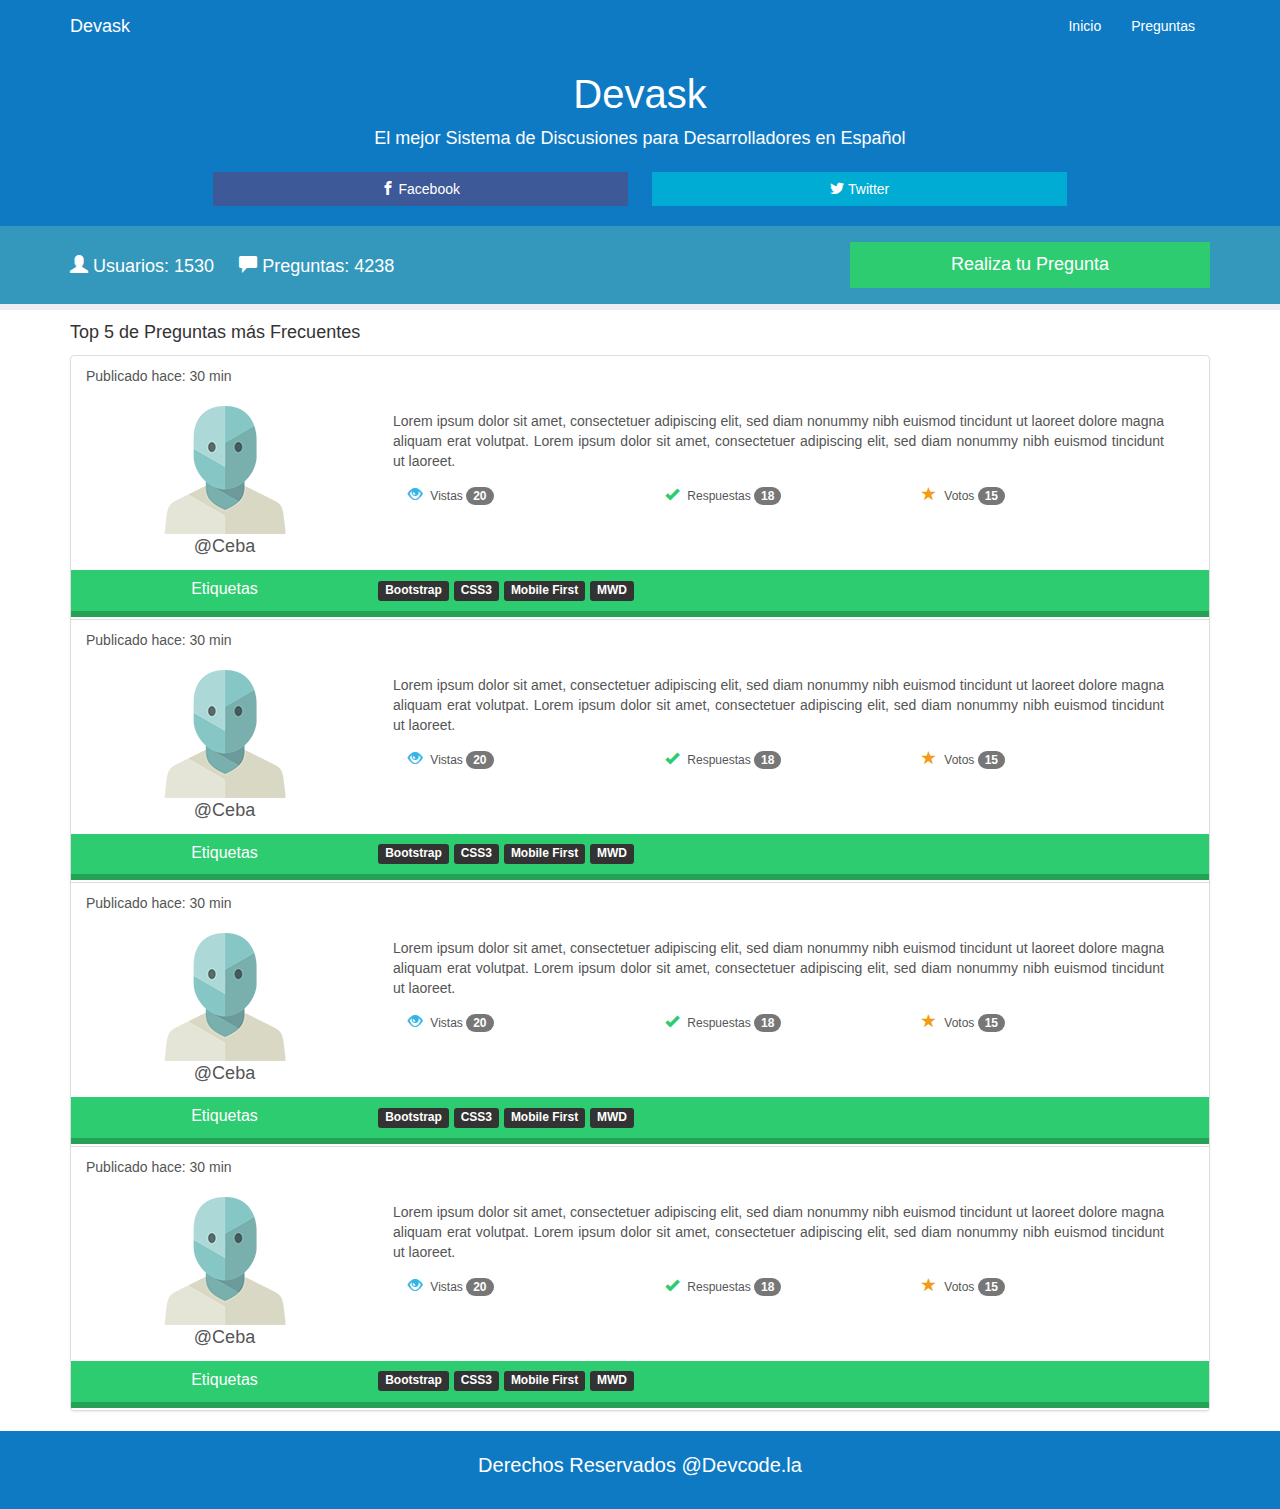
<file: index.html>
<!DOCTYPE html>
<!--[if lt IE 7]>      <html class="no-js lt-ie9 lt-ie8 lt-ie7" lang=""> <![endif]-->
<!--[if IE 7]>         <html class="no-js lt-ie9 lt-ie8" lang=""> <![endif]-->
<!--[if IE 8]>         <html class="no-js lt-ie9" lang=""> <![endif]-->
<!--[if gt IE 8]><!--> <html> <!--<![endif]-->
    <head>
        <meta charset="utf-8">
        <meta http-equiv="X-UA-Compatible" content="IE=edge,chrome=1">
        <title></title>
        <meta name="description" content="">
        <meta name="viewport" content="width=device-width, initial-scale=1">

        <link rel="stylesheet" href="css/bootstrap.min.css">       
        <link rel="stylesheet" href="css/bootstrap-theme.min.css">
        <link rel="stylesheet" href="css/icomoon.css">
        <link rel="stylesheet" href="css/main.css">

        <script src="js/vendor/modernizr-2.8.3-respond-1.4.2.min.js"></script>
    </head>
    <body>  
        <!--[if lt IE 8]>
            <p class="browserupgrade">You are using an <strong>outdated</strong> browser. Please <a href="http://browsehappy.com/">upgrade your browser</a> to improve your experience.</p>
        <![endif]-->
        <!--<script src="//ajax.googleapis.com/ajax/libs/jquery/1.11.2/jquery.min.js"></script> -->

        <!-- Menú de navegación-->
        <nav class="navbar navbar-personalizado"> 
          <div class="container"> 
          
            <div class="navbar-header">
                  <button class="navbar-toggle" data-toggle="collapse" data-target="#menu">
                    <span class="icon-bar app-bar"></span>  
                    <span class="icon-bar app-bar"></span>
                    <span class="icon-bar app-bar"></span>
                  </button>
                  <a href="#" class="navbar-brand link-personalizado">Devask</a>
              </div>

              <div class="collapse navbar-collapse" id="menu">
                  <ul class="nav navbar-nav navbar-right nav-personalizado">
                      <li><a href="#">Inicio</a></li>
                      <li><a href="preguntas.html">Preguntas</a></li>                      
                  </ul>                 
              </div>
          </div>
        </nav>
        
        <section class="app-principal">
          <div class="container">
            <h1 class="app-titulo">Devask</h1>
            <p class="app-desc">El mejor Sistema de Discusiones para Desarrolladores en Español </p>
            <div class="app-redes">
              <div class="app-sociales">
                <div class="app-facebook">
                  <button class="btn btn-facebook btn-block">
                    <span class="icon-facebook"></span>
                    <span>Facebook</span>
                  </button>
                </div>
                <div class="app-twitter">
                  <button class="btn btn-twitter btn-block">
                    <span class="icon-twitter"></span>
                    <span>Twitter</span>
                  </button>
                </div>
              </div>
            </div>
          </div>
        </section>
        
        <!-- Boton para preguntar-->
        <section class="app-preguntar">
          <div class="container">
            <div class="row">
              <div class="hidden-xs col-sm-6">
                <div class="app-datos">
                  <div class="gl-usuario">
                    <span class="glyphicon glyphicon-user"></span>
                    <span>Usuarios: 1530</span>
                  </div>
                  <div class="gl-preguntas">
                    <span class="glyphicon glyphicon-comment"></span>
                    <span>Preguntas: 4238</span>
                  </div>
                </div>
              </div>
              <div class="col-xs-12 col-sm-offset-2 col-sm-4">
                <button class="btn btn-block btn-preguntar btn-lg">
                  <span>Realiza tu Pregunta</span>
                </button>
              </div>
            </div>
          </div>
        </section>
        
        <!-- Lista de comentarios-->
        <section class="container">
          <p class="app-top">Top 5 de Preguntas más Frecuentes</p>
          <div class="list-group">
            <a href="preguntas.html" class="list-group-item">
              <div class="row">
                <div class="col-xs-12 col-sm-12 col-md-12">
                  <span>Publicado hace: 30 min</span><br><br>
                </div>
                <div class="col-xs-12 col-sm-12 col-md-12">
                  <div class="col-xs-3">
                    <figure>
                      <img src="img/usuario.png" alt="Usuario" class="img-responsive app-img-centrar"></img>
                      <p class="app-user">@Ceba</p>
                    </figure>
                  </div>
                  <div class="col-xs-9">
                    <div class="col-xs-12">
                      <p class="app-justificar">Lorem ipsum dolor sit amet, consectetuer adipiscing elit,
                      sed diam nonummy nibh euismod tincidunt ut laoreet dolore magna aliquam erat volutpat.
                      Lorem ipsum dolor sit amet, consectetuer adipiscing elit, sed diam nonummy nibh euismod tincidunt ut laoreet.</p>
                    </div>
                    <div class="hidden-xs col-sm-12 app-textM">
                      <div class="col-sm-4">
                        <span class="glyphicon glyphicon-eye-open gl-vistas"></span>
                        <span>Vistas</span>
                        <span class="badge">20</span>
                      </div>
                      <div class="col-sm-4">
                        <span class="glyphicon glyphicon-ok gl-respuestas"></span>
                        <span>Respuestas</span>
                        <span class="badge">18</span>
                      </div>
                      <div class="col-sm-4">
                        <span class="glyphicon glyphicon-star gl-votos"></span>
                        <span>Votos</span>
                        <span class="badge">15</span>
                      </div>
                    </div>
                  </div>
                </div>
                <div class="hidden-xs hidden-sm col-md-12 app-etiquetas">
                  <div class="col-md-3">
                    <p class="app-centrar">Etiquetas</p>
                  </div>
                  <div class="col-md-9">
                    <span class="label label-etiqueta">Bootstrap</span>
                    <span class="label label-etiqueta">CSS3</span>
                    <span class="label label-etiqueta">Mobile First</span>
                    <span class="label label-etiqueta">MWD</span>
                  </div>
                </div>
              </div>
            </a>
            <a href="preguntas.html" class="list-group-item">
              <div class="row">
                <div class="col-xs-12 col-sm-12 col-md-12">
                  <span>Publicado hace: 30 min</span><br><br>
                </div>
                <div class="col-xs-12 col-sm-12 col-md-12">
                  <div class="col-xs-3">
                    <figure>
                      <img src="img/usuario.png" alt="Usuario" class="img-responsive app-img-centrar"></img>
                      <p class="app-user">@Ceba</p>
                    </figure>
                  </div>
                  <div class="col-xs-9">
                    <div class="col-xs-12">
                      <p class="app-justificar">Lorem ipsum dolor sit amet, consectetuer adipiscing elit,
                      sed diam nonummy nibh euismod tincidunt ut laoreet dolore magna aliquam erat volutpat.
                      Lorem ipsum dolor sit amet, consectetuer adipiscing elit, sed diam nonummy nibh euismod tincidunt ut laoreet.</p>
                    </div>
                    <div class="hidden-xs col-sm-12 app-textM">
                      <div class="col-sm-4">
                        <span class="glyphicon glyphicon-eye-open gl-vistas"></span>
                        <span>Vistas</span>
                        <span class="badge">20</span>
                      </div>
                      <div class="col-sm-4">
                        <span class="glyphicon glyphicon-ok gl-respuestas"></span>
                        <span>Respuestas</span>
                        <span class="badge">18</span>
                      </div>
                      <div class="col-sm-4">
                        <span class="glyphicon glyphicon-star gl-votos"></span>
                        <span>Votos</span>
                        <span class="badge">15</span>
                      </div>
                    </div>
                  </div>
                </div>
                <div class="hidden-xs hidden-sm col-md-12 app-etiquetas">
                  <div class="col-md-3">
                    <p class="app-centrar">Etiquetas</p>
                  </div>
                  <div class="col-md-9">
                    <span class="label label-etiqueta">Bootstrap</span>
                    <span class="label label-etiqueta">CSS3</span>
                    <span class="label label-etiqueta">Mobile First</span>
                    <span class="label label-etiqueta">MWD</span>
                  </div>
                </div>
              </div>
            </a>
            <a href="preguntas.html" class="list-group-item">
              <div class="row">
                <div class="col-xs-12 col-sm-12 col-md-12">
                  <span>Publicado hace: 30 min</span><br><br>
                </div>
                <div class="col-xs-12 col-sm-12 col-md-12">
                  <div class="col-xs-3">
                    <figure>
                      <img src="img/usuario.png" alt="Usuario" class="img-responsive app-img-centrar"></img>
                      <p class="app-user">@Ceba</p>
                    </figure>
                  </div>
                  <div class="col-xs-9">
                    <div class="col-xs-12">
                      <p class="app-justificar">Lorem ipsum dolor sit amet, consectetuer adipiscing elit,
                      sed diam nonummy nibh euismod tincidunt ut laoreet dolore magna aliquam erat volutpat.
                      Lorem ipsum dolor sit amet, consectetuer adipiscing elit, sed diam nonummy nibh euismod tincidunt ut laoreet.</p>
                    </div>
                    <div class="hidden-xs col-sm-12 app-textM">
                      <div class="col-sm-4">
                        <span class="glyphicon glyphicon-eye-open gl-vistas"></span>
                        <span>Vistas</span>
                        <span class="badge">20</span>
                      </div>
                      <div class="col-sm-4">
                        <span class="glyphicon glyphicon-ok gl-respuestas"></span>
                        <span>Respuestas</span>
                        <span class="badge">18</span>
                      </div>
                      <div class="col-sm-4">
                        <span class="glyphicon glyphicon-star gl-votos"></span>
                        <span>Votos</span>
                        <span class="badge">15</span>
                      </div>
                    </div>
                  </div>
                </div>
                <div class="hidden-xs hidden-sm col-md-12 app-etiquetas">
                  <div class="col-md-3">
                    <p class="app-centrar">Etiquetas</p>
                  </div>
                  <div class="col-md-9">
                    <span class="label label-etiqueta">Bootstrap</span>
                    <span class="label label-etiqueta">CSS3</span>
                    <span class="label label-etiqueta">Mobile First</span>
                    <span class="label label-etiqueta">MWD</span>
                  </div>
                </div>
              </div>
            </a>
            <a href="preguntas.html" class="list-group-item">
              <div class="row">
                <div class="col-xs-12 col-sm-12 col-md-12">
                  <span>Publicado hace: 30 min</span><br><br>
                </div>
                <div class="col-xs-12 col-sm-12 col-md-12">
                  <div class="col-xs-3">
                    <figure>
                      <img src="img/usuario.png" alt="Usuario" class="img-responsive app-img-centrar"></img>
                      <p class="app-user">@Ceba</p>
                    </figure>
                  </div>
                  <div class="col-xs-9">
                    <div class="col-xs-12">
                      <p class="app-justificar">Lorem ipsum dolor sit amet, consectetuer adipiscing elit,
                      sed diam nonummy nibh euismod tincidunt ut laoreet dolore magna aliquam erat volutpat.
                      Lorem ipsum dolor sit amet, consectetuer adipiscing elit, sed diam nonummy nibh euismod tincidunt ut laoreet.</p>
                    </div>
                    <div class="hidden-xs col-sm-12 app-textM">
                      <div class="col-sm-4">
                        <span class="glyphicon glyphicon-eye-open gl-vistas"></span>
                        <span>Vistas</span>
                        <span class="badge">20</span>
                      </div>
                      <div class="col-sm-4">
                        <span class="glyphicon glyphicon-ok gl-respuestas"></span>
                        <span>Respuestas</span>
                        <span class="badge">18</span>
                      </div>
                      <div class="col-sm-4">
                        <span class="glyphicon glyphicon-star gl-votos"></span>
                        <span>Votos</span>
                        <span class="badge">15</span>
                      </div>
                    </div>
                  </div>
                </div>
                <div class="hidden-xs hidden-sm col-md-12 app-etiquetas">
                  <div class="col-md-3">
                    <p class="app-centrar">Etiquetas</p>
                  </div>
                  <div class="col-md-9">
                    <span class="label label-etiqueta">Bootstrap</span>
                    <span class="label label-etiqueta">CSS3</span>
                    <span class="label label-etiqueta">Mobile First</span>
                    <span class="label label-etiqueta">MWD</span>
                  </div>
                </div>
              </div>
            </a>
          </div>
        </section>
        
        <!--Footer-->
        <footer class="app-footer">
          <div class="container">
            <p>Derechos Reservados @Devcode.la</p>
          </div>
        </footer>

        <script>window.jQuery || document.write('<script src="js/vendor/jquery-1.11.2.min.js"><\/script>')</script>

        <script src="js/vendor/bootstrap.min.js"></script>

        <script src="js/main.js"></script>
    </body>
</html>
</file>
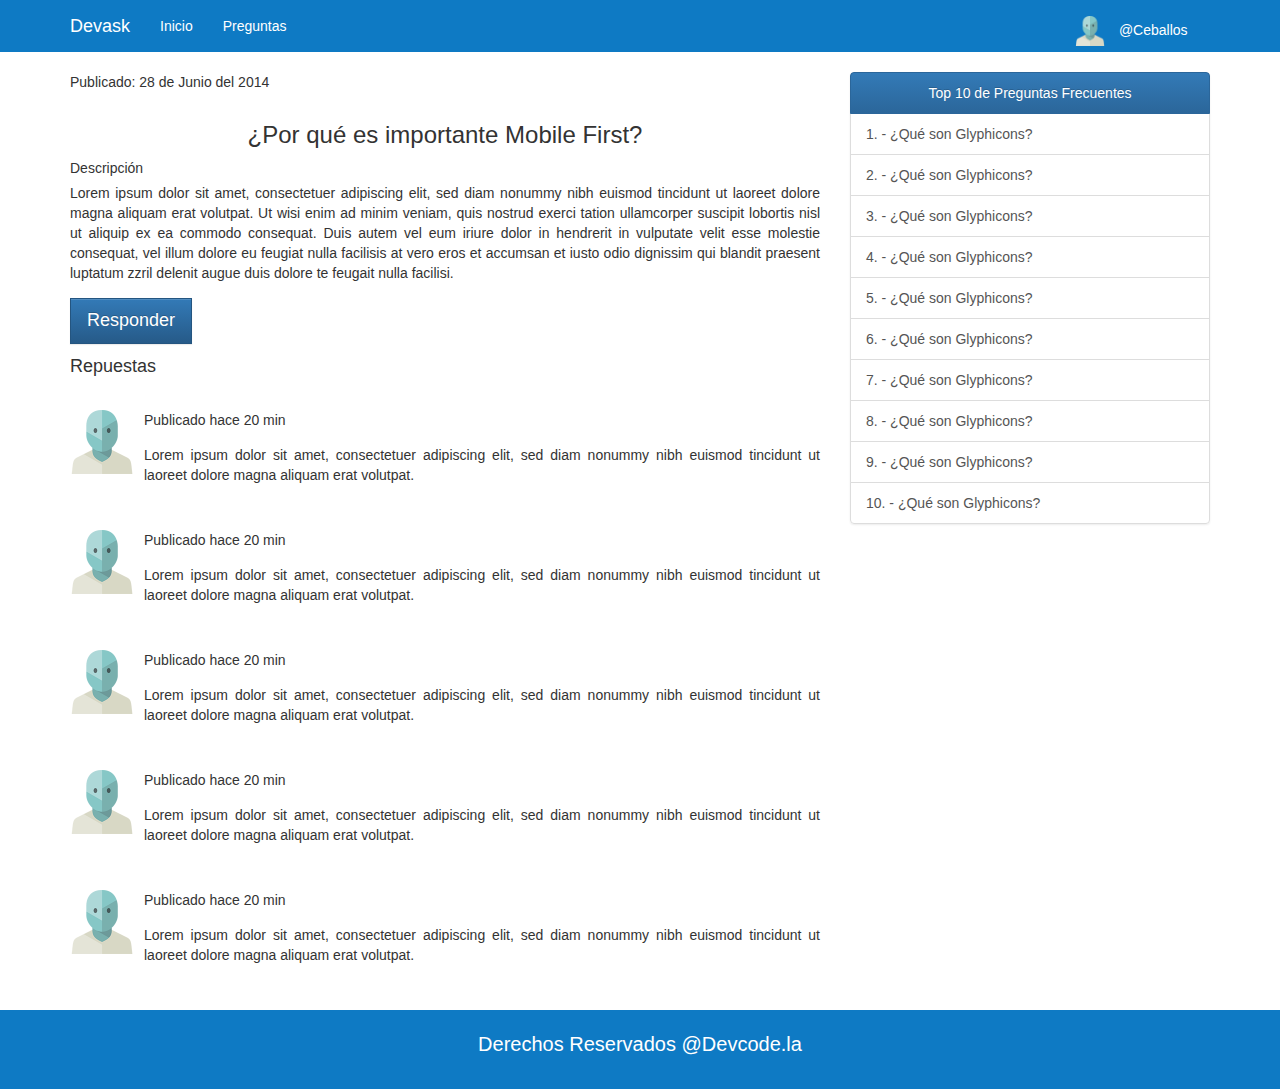
<file: preguntas.html>
<!DOCTYPE html>
<!--[if lt IE 7]>      <html class="no-js lt-ie9 lt-ie8 lt-ie7" lang=""> <![endif]-->
<!--[if IE 7]>         <html class="no-js lt-ie9 lt-ie8" lang=""> <![endif]-->
<!--[if IE 8]>         <html class="no-js lt-ie9" lang=""> <![endif]-->
<!--[if gt IE 8]><!--> <html> <!--<![endif]-->
    <head>
        <meta charset="utf-8">
        <meta http-equiv="X-UA-Compatible" content="IE=edge,chrome=1">
        <title></title>
        <meta name="description" content="">
        <meta name="viewport" content="width=device-width, initial-scale=1">

        <link rel="stylesheet" href="css/bootstrap.min.css">       
        <link rel="stylesheet" href="css/bootstrap-theme.min.css">
        <link rel="stylesheet" href="css/icomoon.css">
        <link rel="stylesheet" href="css/main.css">

        <script src="js/vendor/modernizr-2.8.3-respond-1.4.2.min.js"></script>
    </head>
    <body>  
        <!--[if lt IE 8]>
            <p class="browserupgrade">You are using an <strong>outdated</strong> browser. Please <a href="http://browsehappy.com/">upgrade your browser</a> to improve your experience.</p>
        <![endif]-->
        <!--<script src="//ajax.googleapis.com/ajax/libs/jquery/1.11.2/jquery.min.js"></script> -->

        <!-- Menú de navegación-->
        <nav class="navbar navbar-personalizado"> 
          <div class="container"> 
          
            <div class="navbar-header">
                  <button class="navbar-toggle" data-toggle="collapse" data-target="#menu">
                    <span class="icon-bar app-bar"></span>  
                    <span class="icon-bar app-bar"></span>
                    <span class="icon-bar app-bar"></span>
                  </button>
                  <a href="#" class="navbar-brand link-personalizado">Devask</a>
              </div>

              <div class="collapse navbar-collapse" id="menu">
                  <ul class="nav navbar-nav nav-personalizado">
                      <li><a href="index.html">Inicio</a></li>
                      <li><a href="#">Preguntas</a></li>                      
                  </ul>     
                  <ul class="nav navbar-nav navbar-right nav-personalizado">
                      <li>
                          <a href="#">
                              <div class="app-userActive">
                                  <figure class="app-activado">
                                      <img src="img/user.png" alt="Usuario" class="img-responsive">
                                  </figure>
                                  <span>@Ceballos</span>
                              </div>
                          </a>
                      </li>
                  </ul>
              </div>
          </div>
        </nav>
        
        <!-- Contenido página-->
        <div class="container">
            <div class="row">
                <div class="col-xs-12 col-sm-12 col-md-12 col-lg-8">
                    <div class="app-pregunta">
                        <div class="row">
                            <div class="col-xs-12">
                                <p>Publicado: 28 de Junio del 2014</p>
                            </div>
                            <div class="col-xs-12">
                                <h3 class="app-centrar">
                                    ¿Por qué es importante Mobile First?
                                </h3>
                                <span>Descripción</span>
                                <p class="app-justificar">
                                    Lorem ipsum dolor sit amet, consectetuer adipiscing elit,
                                    sed diam nonummy nibh euismod tincidunt ut laoreet dolore
                                    magna aliquam erat volutpat. Ut wisi enim ad minim veniam,
                                    quis nostrud exerci tation ullamcorper suscipit lobortis nisl
                                    ut aliquip ex ea commodo consequat. Duis autem vel eum iriure
                                    dolor in hendrerit in vulputate velit esse molestie consequat,
                                    vel illum dolore eu feugiat nulla facilisis at vero eros et
                                    accumsan et iusto odio dignissim qui blandit praesent luptatum
                                    zzril delenit augue duis dolore te feugait nulla facilisi.
                                </p>
                            </div>
                        </div>
                        <div>
                            <button class="btn btn-primary btn-lg" data-toggle="modal" data-target="#myModal" id="idModal">
                                Responder
                            </button>
                            <p class="app-top">Repuestas</p>
                            
                            <div class="modal" id="myModal">
                                <div class="modal-dialog">
                                    <div class="modal-content">
                                        <div class="modal-header">
                                            <button class="close" aria-hidden="true" data-dismiss="modal">&times;</button>
                                            <h4 class="modal-title">Realiza tu pregunta</h4>
                                        </div>
                                        <div class="modal-body">
                                            <form>
                                                <textarea class="form-control dimension" rows="6"></textarea>
                                            </form>
                                        </div>
                                        <div class="modal-footer">
                                            <button class="btn btn-primary" id="aceptar">Aceptar</button>
                                            <button class="btn btn-default" data-dismiss="modal">Cancelar</button>
                                        </div>
                                    </div>
                                </div>
                            </div>
                        </div>
                    </div>
                    
                    <ul class="media-list">
                        <li class="media media1">
                            <a href="#" class="pull-left">
                                <img src="img/user.png" alt="Usuario" class="media-object" data-toggle="tooltip" data-placement="bottom" title="@Ceballos">
                            </a>
                            <div class="media-body">
                                <p>Publicado hace 20 min</p>
                                <p class="app-justificar">Lorem ipsum dolor sit amet, consectetuer adipiscing elit,
                                sed diam nonummy nibh euismod tincidunt ut laoreet dolore
                                magna aliquam erat volutpat.</p>
                            </div>
                        </li>
                        <li class="media media1">
                            <a href="#" class="pull-left">
                                <img src="img/user.png" alt="Usuario" class="media-object" data-toggle="tooltip" data-placement="bottom" title="@Ceballos">
                            </a>
                            <div class="media-body">
                                <p>Publicado hace 20 min</p>
                                <p class="app-justificar">Lorem ipsum dolor sit amet, consectetuer adipiscing elit,
                                sed diam nonummy nibh euismod tincidunt ut laoreet dolore
                                magna aliquam erat volutpat.</p>
                            </div>
                        </li>
                        <li class="media media1">
                            <a href="#" class="pull-left">
                                <img src="img/user.png" alt="Usuario" class="media-object" data-toggle="tooltip" data-placement="bottom" title="@Ceballos">
                            </a>
                            <div class="media-body">
                                <p>Publicado hace 20 min</p>
                                <p class="app-justificar">Lorem ipsum dolor sit amet, consectetuer adipiscing elit,
                                sed diam nonummy nibh euismod tincidunt ut laoreet dolore
                                magna aliquam erat volutpat.</p>
                            </div>
                        </li>
                        <li class="media media1">
                            <a href="#" class="pull-left">
                                <img src="img/user.png" alt="Usuario" class="media-object" data-toggle="tooltip" data-placement="bottom" title="@Ceballos">
                            </a>
                            <div class="media-body">
                                <p>Publicado hace 20 min</p>
                                <p class="app-justificar">Lorem ipsum dolor sit amet, consectetuer adipiscing elit,
                                sed diam nonummy nibh euismod tincidunt ut laoreet dolore
                                magna aliquam erat volutpat.</p>
                            </div>
                        </li>
                        <li class="media media1">
                            <a href="#" class="pull-left">
                                <img src="img/user.png" alt="Usuario" class="media-object" data-toggle="tooltip" data-placement="bottom" title="@Ceballos">
                            </a>
                            <div class="media-body">
                                <p>Publicado hace 20 min</p>
                                <p class="app-justificar">Lorem ipsum dolor sit amet, consectetuer adipiscing elit,
                                sed diam nonummy nibh euismod tincidunt ut laoreet dolore
                                magna aliquam erat volutpat.</p>
                            </div>
                        </li> 
                    </ul>
                </div>
                <div class="hidden-xs hidden-sm hidden-md col-lg-4">
                    <div class="app-pregunta">
                        <div class="list-group">
                            <a href="#" class="list-group-item active app-centrar">Top 10 de Preguntas Frecuentes</a>
                            <a href="#" class="list-group-item">1. - ¿Qué son Glyphicons?</a>
                            <a href="#" class="list-group-item">2. - ¿Qué son Glyphicons?</a>
                            <a href="#" class="list-group-item">3. - ¿Qué son Glyphicons?</a>
                            <a href="#" class="list-group-item">4. - ¿Qué son Glyphicons?</a>
                            <a href="#" class="list-group-item">5. - ¿Qué son Glyphicons?</a>
                            <a href="#" class="list-group-item">6. - ¿Qué son Glyphicons?</a>
                            <a href="#" class="list-group-item">7. - ¿Qué son Glyphicons?</a>
                            <a href="#" class="list-group-item">8. - ¿Qué son Glyphicons?</a>
                            <a href="#" class="list-group-item">9. - ¿Qué son Glyphicons?</a>
                            <a href="#" class="list-group-item">10. - ¿Qué son Glyphicons?</a>
                        </div>
                    </div>
                </div>
            </div>
        </div>
        
        <!--Footer-->
        <footer class="app-footer">
            <div class="container">
                <p>Derechos Reservados @Devcode.la</p>
            </div>
        </footer>
       
       <!--<script>window.jQuery || document.write('<script src="js/vendor/jquery-1.11.2.min.js"><\/script>')</script>-->
        <script src="//ajax.googleapis.com/ajax/libs/jquery/1.11.2/jquery.min.js"></script>
        <script src="js/vendor/bootstrap.min.js"></script>
        <script src="js/main.js"></script>
        <script src="js/animation.js"></script>
           
        
    </body>
</html>
</file>
<file: css/icomoon.css>
@font-face {
  font-family: 'icomoon';
  src:  url('../fonts/icomoon.eot?dbgorj');
  src:  url('../fonts/icomoon.eot?dbgorj#iefix') format('embedded-opentype'),
    url('../fonts/icomoon.ttf?dbgorj') format('truetype'),
    url('../fonts/icomoon.woff?dbgorj') format('woff'),
    url('../fonts/icomoon.svg?dbgorj#icomoon') format('svg');
  font-weight: normal;
  font-style: normal;
}

[class^="icon-"], [class*=" icon-"] {
  /* use !important to prevent issues with browser extensions that change fonts */
  font-family: 'icomoon' !important;
  speak: none;
  font-style: normal;
  font-weight: normal;
  font-variant: normal;
  text-transform: none;
  line-height: 1;

  /* Better Font Rendering =========== */
  -webkit-font-smoothing: antialiased;
  -moz-osx-font-smoothing: grayscale;
}

.icon-google-plus:before {
  content: "\ea8b";
}
.icon-facebook:before {
  content: "\ea90";
}
.icon-twitter:before {
  content: "\ea96";
}
.icon-youtube:before {
  content: "\ea9d";
}
</file>
<file: css/main.css>
/* ==========================================================================
   Author's custom styles
   ========================================================================== */

.navbar-personalizado{
    background-color: #0E7AC4;
    border-radius: 0;
    margin-bottom: 0;
}

.link-personalizado{
   color: white;
   text-shadow: none;
}

.link-personalizado:hover{
   color:white;
}

.nav-personalizado > li > a {
   color: white;
   text-shadow: none;
}

.nav-personalizado > li > a:hover{
   background-color: #0E68B8;
}

.nav-personalizado > li >a:focus{
   background-color: #000;
}

.app-bar{   
   background-color: white;
}

.app-principal{
   background-color: #0E7AC4;
   color: white;
   text-align: center;
}

.app-titulo{
   font-size: 40px;
}

.app-desc{
   font-size: 18px;
}

.app-redes{
   width: 90%;
   margin:20px auto;
}

.app-sociales{
   width: 90%;
   margin-left: auto;
   margin-right: auto;
}

.app-facebook{
   width: 45%;
   display: inline-block;
   margin-right: 10px;
}

.app-twitter{
   width: 45%;
   display: inline-block;
   margin-left: 10px;
}

.btn-facebook{
	color: white;
	background-color: #3e5998;
}

.btn-twitter{
	color: white;
	background-color: #00ACD3;
}

.btn{
   border-radius: 0 !important;
}

.app-preguntar{
	background-color: #3498bd;
	border-bottom: 6px solid #eceef1;
}
.btn-preguntar{
	color: white;
	background-color: #2ecc71;
	margin-top: 16px;
	margin-bottom: 16px;
}

.app-datos{
	margin-top: 10px;
	font-size: 18px;
	color: white;
	padding-top: 18px;
}
.gl-usuario{
	display: inline-block;
}
.gl-preguntas{
	margin-left: 20px;
	display: inline-block;
}

.app-top{
   margin-top: 10px;
   font-size: 18px;
}

.app-user{
   text-align: center;
   font-size: 18px;
}

.app-img-centrar{
   margin-left: auto;
   margin-right: auto;   
}

.app-justificar{
   text-align: justify;
   padding-top: 5px;
   padding-bottom: 5px;
}

.app-textM{
   font-size: 12px;
}

.gl-vistas{
   color: #33B5E5;
   padding-right: 5px;
   font-size: 14px !important;
}

.gl-respuestas{
   color: #2ECC71;
   padding-right: 5px;
   font-size: 14px !important;
}

.gl-votos{
   color: #F39C12;
   padding-right: 5px;
   font-size: 14px !important;
}

.app-etiquetas{
   font-size: 16px;
   color:white;
   background-color:#2ECC71;
   border-bottom:6px solid #24A155;
   margin-bottom: -8px;
   padding-top:8px;
}

.label-etiqueta{
   background-color: #333;
}

.app-centrar{
   text-align:center;
}

.app-footer{
   background-color:#0E7AC4;
   color:white;
   font-size:20px;
   text-align:center;
   padding:20px;
}

.app-userActive{
   width: 120px;
   height: 20px;
}

.app-activado{
   width: 30px;
   display: inline-block;
   vertical-align: middle;
   margin-right: 10px;
}

.app-pregunta{
   margin-top: 20px;
   margin-bottom: 30px;
}

.media1{
   margin-bottom: 30px;
}

.dimension{
   resize: none;
}
</file>
